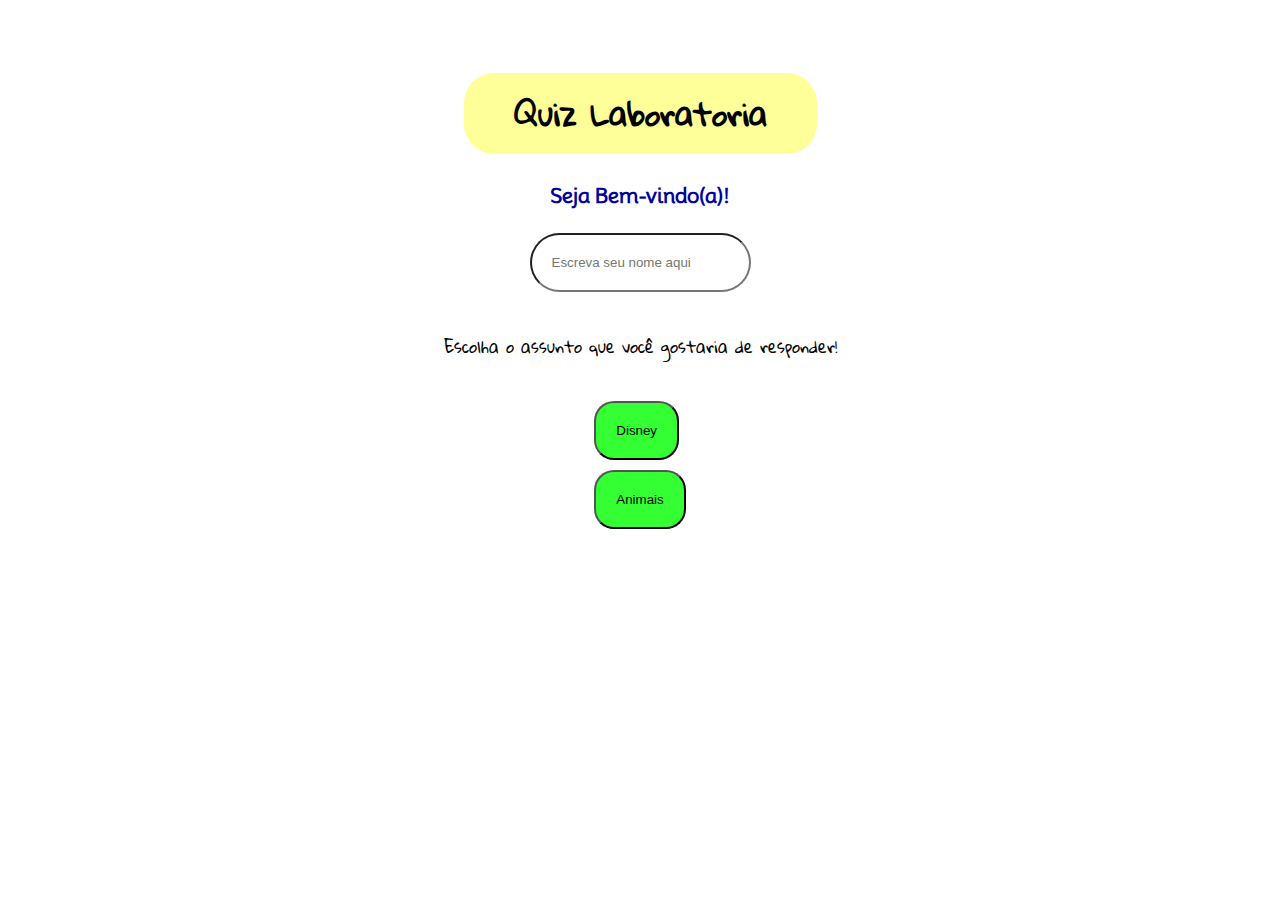
<file: index.html>
<!DOCTYPE html>
<html lang="pt-br">
<head>
  <meta charset="UTF-8">
  <meta http-equiv="X-UA-Compatible" content="IE=edge">
  <meta name="viewport" content="width=device-width, initial-scale=1" />
  <title>quizLaboratoriahome</title>
  <link rel="stylesheet" href="style_pagina1.css">
  
</head>
<body>
 <div class="conteudo">
  <section class="conteudo_pagina1">
   <h1 class="titulo_index">Quiz Laboratoria</h1>
   <p class="conteudo_paragrafo1">Seja Bem-vindo(a)!</p>
   <input class="caixa_nome" type="text" id="nomeJogador" placeholder="Escreva seu nome aqui">
    <br>
    Escolha o assunto que você gostaria de responder!
    <br>
    <br>
     <section>
      <button class="disney" onclick="assunto()">Disney</button>
    <br>
      <button class="atualidades" onclick="assunto2()">Animais</button>
    </section>
  </section>
 </div>
<script src="script_pagina1.js"></script>
</body>
</html>
</file>
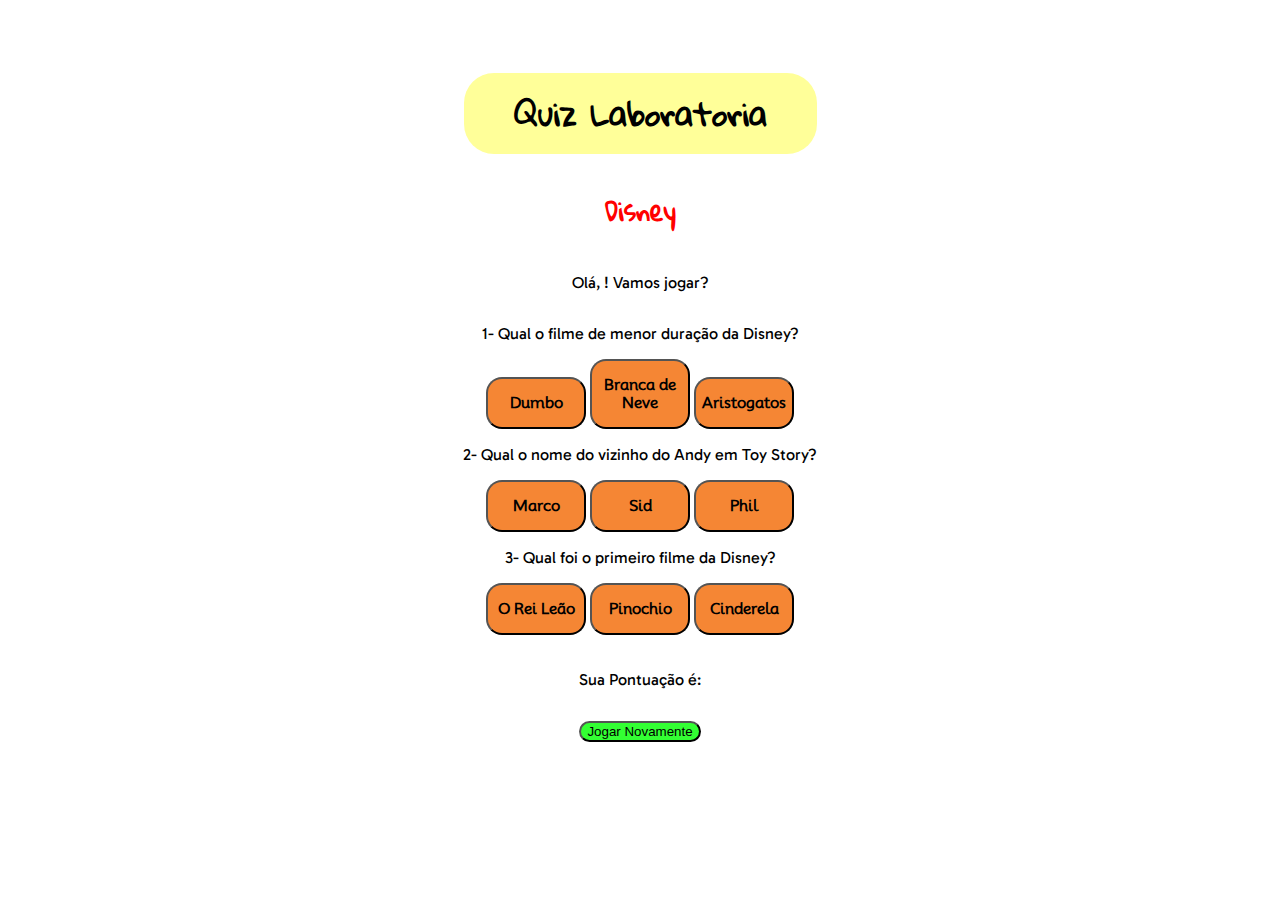
<file: home.html>
<!DOCTYPE html>
<html lang="pt-br">
  <head>
    <meta charset="UTF-8" />
    <meta http-equiv="X-UA-Compatible" content="IE=edge" />
    <meta name="viewport" content="width=device-width, initial-scale=1" />
    <title>quizlaboratoriaDisney</title>
    <link rel="stylesheet" href="style_pagina2.css" />
  </head>
  <body>
    <section class="conteudo_pagina2">
      <h1 class="titulo_home">Quiz Laboratoria</h1>
      <h2 class="titulo">Disney</h2>
      <p>Olá, <span id="nomeJogador"></span>! Vamos jogar?</p>
      <p>1- Qual o filme de menor duração da Disney?</p>
      <section class="P1">
        <button class="botao" onclick="responder(1, 'Dumbo')">Dumbo</button>
        <button class="botao" onclick="responder(1, 'Branca de Neve')">Branca de Neve</button>
        <button class="botao" onclick="responder(1, 'Aristogatos')">Aristogatos</button>
        <div id="feedback1"></div>
      </section>
      <p>2- Qual o nome do vizinho do Andy em Toy Story?</p>
      <section class="P2">
        <button class="botao" onclick="responder(2, 'Marco')">Marco</button>
        <button class="botao" onclick="responder(2, 'Sid')">Sid</button>
        <button class="botao" onclick="responder(2, 'Phil')">Phil</button>
        <div id="feedback2"></div>
      </section>
      <p>3- Qual foi o primeiro filme da Disney?</p>
      <section class="P3">
        <button class="botao" onclick="responder(3, 'O Rei Leão')">O Rei Leão</button>
        <button class="botao" onclick="responder(3, 'Pinochio')">Pinochio</button>
        <button class="botao" onclick="responder(3, 'Cinderela')">Cinderela</button>
        <div id="feedback3"></div>
      </section>
      <br />
        <p>Sua Pontuação é:</p>
      <section>
        <p id="pontuacao"></p>
      </section>
      <button class="cor_voltar" onclick="jogarNovamente()">
        Jogar Novamente
      </button>
    </section>
    <script src="script_pagina2.js"></script>
  </body>
</html>
</file>
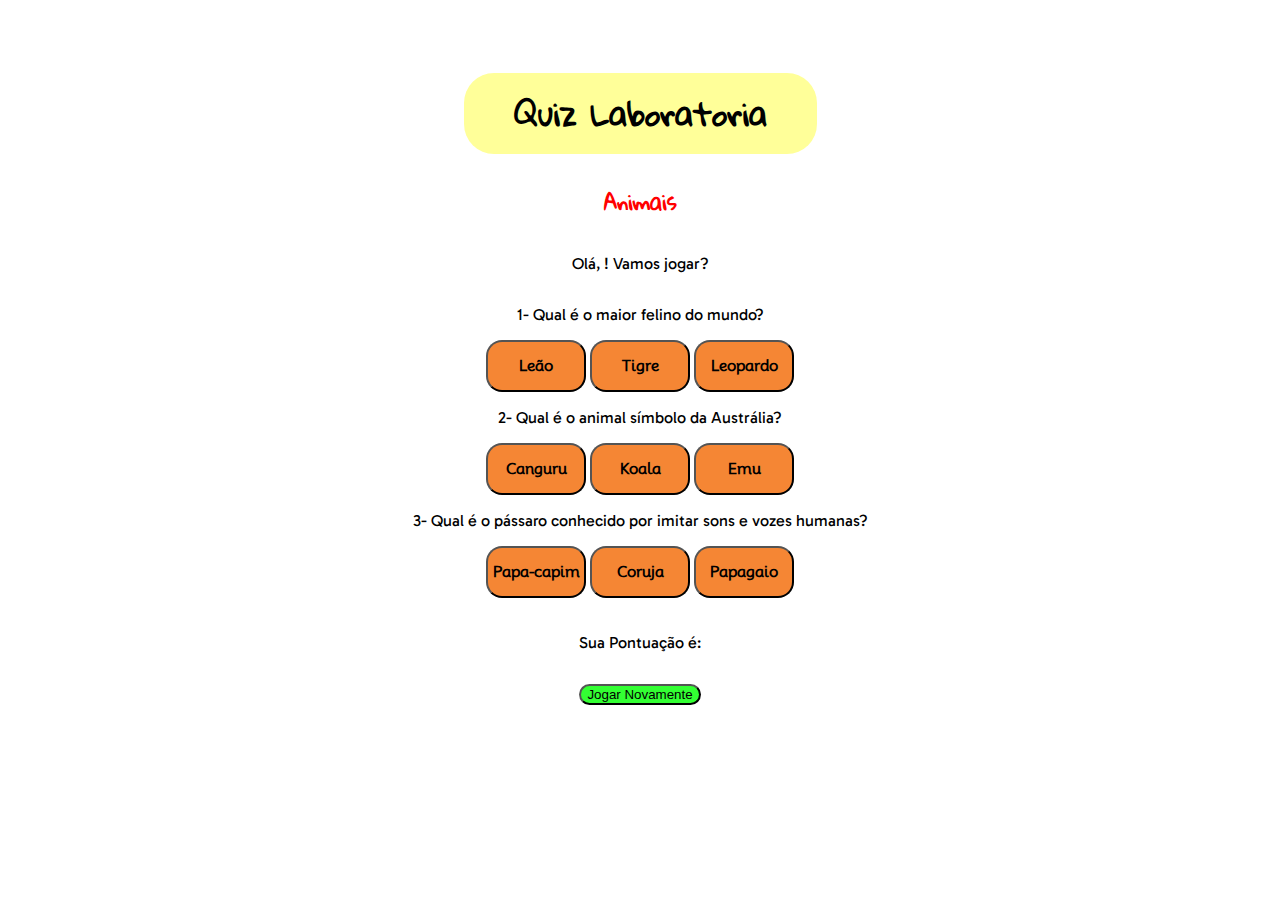
<file: home2.html>
<!DOCTYPE html>
<html lang="pt-br">
  <head>
    <meta charset="UTF-8" />
    <meta http-equiv="X-UA-Compatible" content="IE=edge" />
    <meta name="viewport" content="width=device-width, initial-scale=1" />
    <title>quizlaboratoriaanimais</title>
    <link rel="stylesheet" href="style_pagina3.css" />
  </head>
  <body>
    <section class="conteudo_pagina3">
      <h1 strong class="titulo_home2" >Quiz Laboratoria</h1>
      <h2 class="titulo">Animais</h2>
      <p>Olá, <span id="nomeJogador"></span>! Vamos jogar?</p>
      <p>1- Qual é o maior felino do mundo?</p>
      <section class="P1">
        <button class="botao" onclick="responder(1, 'leão')">Leão</button>
        <button class="botao" onclick="responder(1, 'Tigre')">Tigre</button>
        <button class="botao" onclick="responder(1, 'Leopardo')">Leopardo</button>
        <div id="feedback1"></div>
      </section>
      <p>2- Qual é o animal símbolo da Austrália?</p>
      <section class="P1">
        <button class="botao" onclick="responder(2, 'Canguru')">Canguru</button>
        <button class="botao" onclick="responder(2, 'Koala')">Koala</button>
        <button class="botao" onclick="responder(2, 'Emu')">Emu</button>
        <div id="feedback2"></div>
      </section>
      <p>3- Qual é o pássaro conhecido por imitar sons e vozes humanas?</p>
      <section class="P1">
        <button class="botao" onclick="responder(3, 'Papa-capim')">Papa-capim</button>
        <button class="botao" onclick="responder(3, 'coruja')">Coruja</button>
        <button class="botao" onclick="responder(3, 'Papagaio')">Papagaio</button>
        <div id="feedback3"></div>
      </section>
      <br />
        <p>Sua Pontuação é:</p>
      <section>
        <p id="pontuacao"></p>
      </section>
      <button class="cor_voltar" onclick="jogarNovamente()">
        Jogar Novamente
      </button>
    </section>
    <script src="script_pagina3.js"></script>
  </body>
</html>
</file>
<file: style_pagina1.css>
@import url('https://fonts.googleapis.com/css2?family=Gabarito:wght@600&family=Gloria+Hallelujah&family=Libre+Baskerville:wght@700&family=Mooli&family=Poppins&display=swap');

body {
  background-image: url("https://cdn.glitch.global/8b107187-4592-49b5-9d21-8133b0b9defb/fundoquiz.jpg?v=1696345785107");
  background-position: 100% 100%; 
  background-attachment: fixed;}


.conteudo_pagina1 {
  font-family: 'Gloria Hallelujah', cursive;
  min-height: 50;
  place-items: center;
  display: flex;
  flex-direction: column;
  align-items: center;
  justify-content: center;
  margin: 5% 0;
}
.atualidades {
  background: #33FF33;
}
.disney {
  background: #33FF33;
}
 .P1 {
    flex-direction: row;
  
  }
  
button {
    padding: 20px;
    margin: 5px;
    border-radius: 20px;
    cursor: pointer;
  }

.caixa_nome {
  padding: 20px;
  margin: 5px;
  border-radius: 50px;
  cursor: auto;
}

.conteudo_paragrafo1 {
  color: #00009C;
  width: 200px;
  text-align: center;
  font-size: 20px;
  font-weight: 600;
  text-decoration: none;
  font-family: 'Mooli', sans-serif;
}

.titulo_index {
  font-size: 30px;
  background: #FFFF99;
  border-radius: 30px;
  margin: 10px;
  border-radius: 30px;
  padding: 10px 50px;
}
</file>
<file: style_pagina2.css>
@import url('https://fonts.googleapis.com/css2?family=Gabarito:wght@600&family=Gloria+Hallelujah&family=Libre+Baskerville:wght@700&family=Mooli&family=Poppins&display=swap');

body {
  font-family: 'Gabarito', cursive;
  background-image: url("https://cdn.glitch.global/8b107187-4592-49b5-9d21-8133b0b9defb/fundoquiz.jpg?v=1696345785107");
  background-position: 100% 100%; 
  background-attachment: fixed;}

.titulo {
  color: red;
  width: 100px;
  font-family: 'Gloria Hallelujah', cursive;
  font-size: 25px;
  background-color: white;
  text-align: center;
  border-radius: 16px;
}

.conteudo_pagina2 {
  min-height: var(--wrapper-height);
  place-items: center;
  display: flex;
  flex-direction: column;
  align-items: center;
  justify-content: center;
  margin: 5% 0;
}

.cor_voltar{
  background: #33FF33;
  border-radius: 50px;
}

.titulo_home{
  font-family: 'Gloria Hallelujah', cursive;  
  font-size: 30px;
  background: #FFFF99;
  border-radius: 30px;
  margin: 10px;
  border-radius: 30px;
  padding: 10px 50px;
}

.botao {
   background-color: #F58634;
    width: 100px;
    text-align: center;
    border-radius: 16px;
    font-size: 15px;
    font-weight: 600;
    padding: 15px 0;
    text-decoration: none;
    color: #000000;
    font-family: 'Mooli', sans-serif;
}
</file>
<file: style_pagina3.css>
@import url('https://fonts.googleapis.com/css2?family=Gabarito:wght@600&family=Gloria+Hallelujah&family=Libre+Baskerville:wght@700&family=Mooli&family=Poppins&display=swap');

body {
  font-family: 'Gabarito', cursive;
  background-image: url("https://cdn.glitch.global/8b107187-4592-49b5-9d21-8133b0b9defb/fundoquiz.jpg?v=1696345785107");
  background-position: 100% 100%; 
  background-attachment: fixed;}

.titulo {
  color: red;
  width: 100px;
  font-family: 'Gloria Hallelujah', cursive;
  font-size: 20px;
  background-color: white;
  text-align: center;
  border-radius: 16px;
}

.conteudo_pagina3 {
  place-items: center;
  display: flex;
  flex-direction: column;
  align-items: center;
  justify-content: center;
  margin: 5% 0;
}

.cor_voltar{
  background: #33FF33;
  border-radius: 50px;
}

.titulo_home2 {
  font-family: 'Gloria Hallelujah', cursive;  
  font-size: 30px;
  background: #FFFF99;
  border-radius: 30px;
  margin: 10px;
  border-radius: 30px;
  padding: 10px 50px;
}

.botao {
   background-color: #F58634;
    width: 100px;
    text-align: center;
    border-radius: 16px;
    font-size: 15px;
    font-weight: 600;
    padding: 15px 0;
    text-decoration: none;
    color: #000000;
    font-family: 'Mooli', sans-serif;
}
</file>
